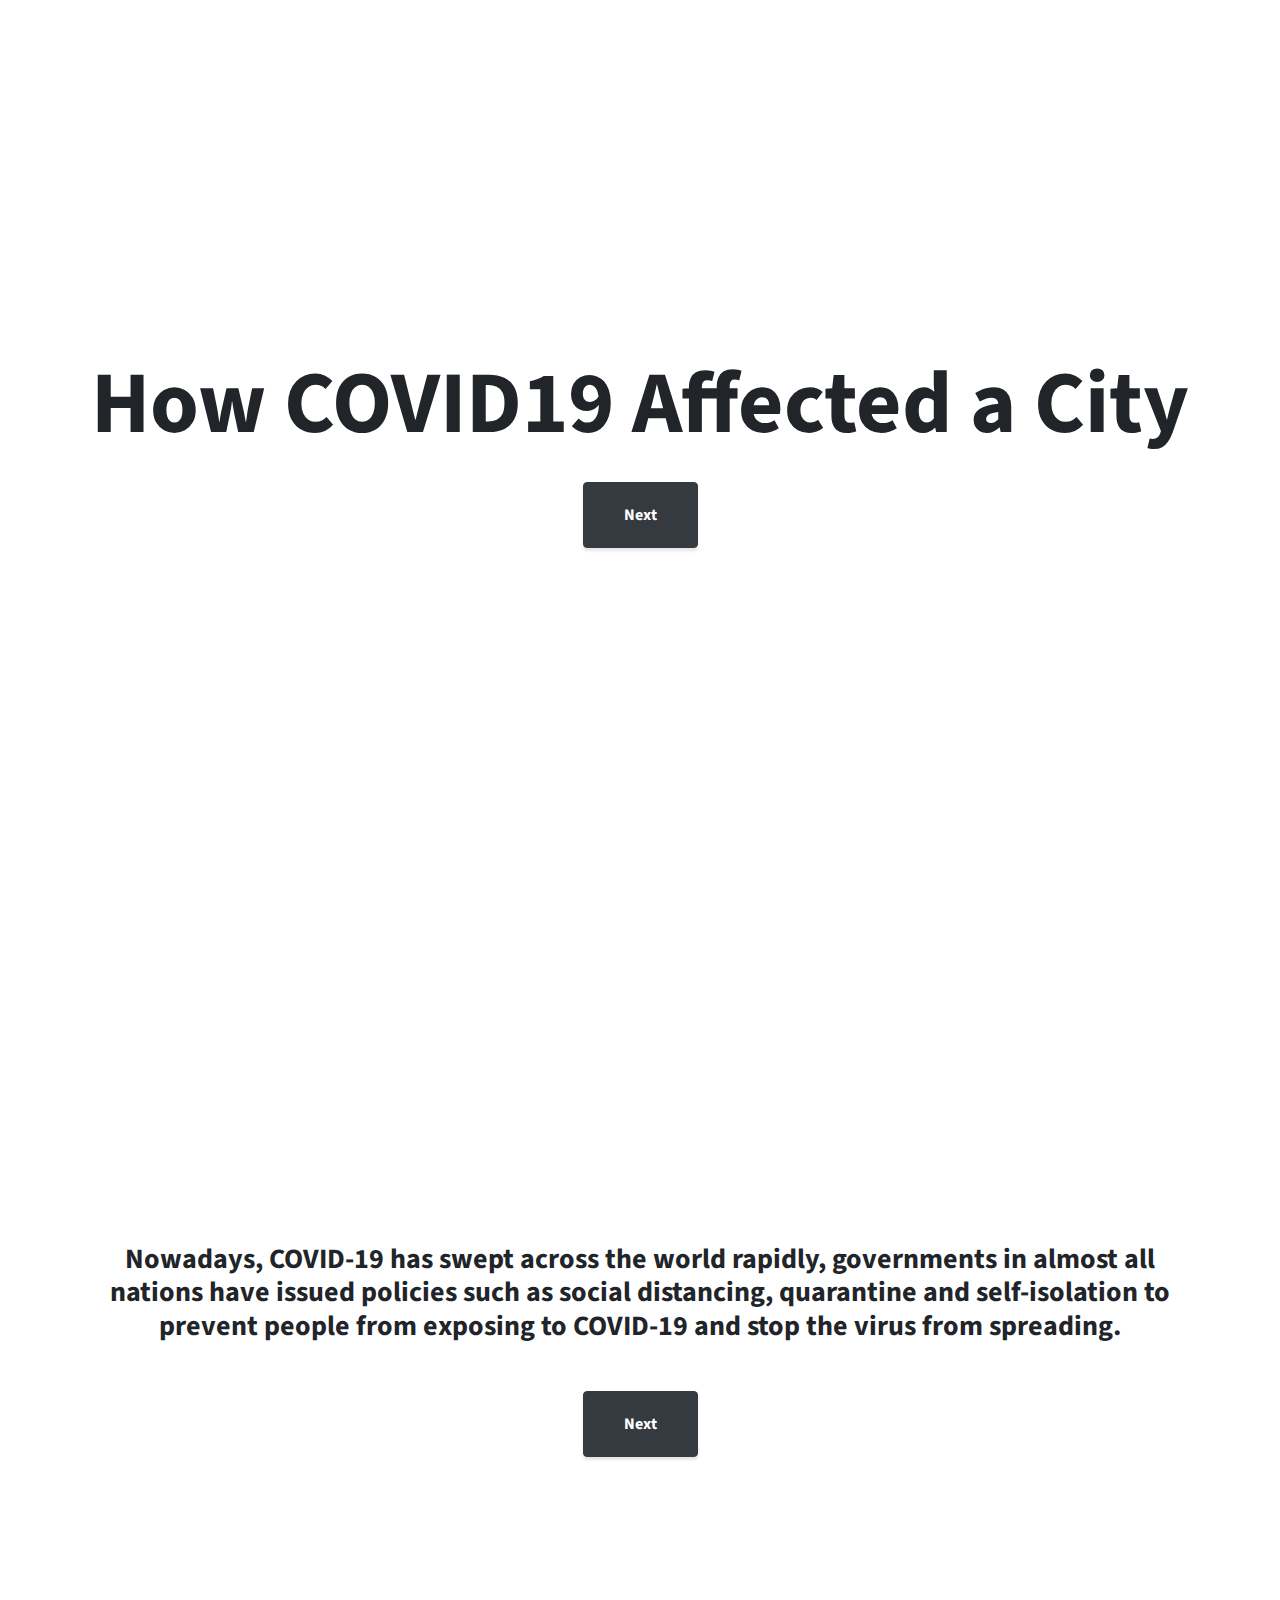
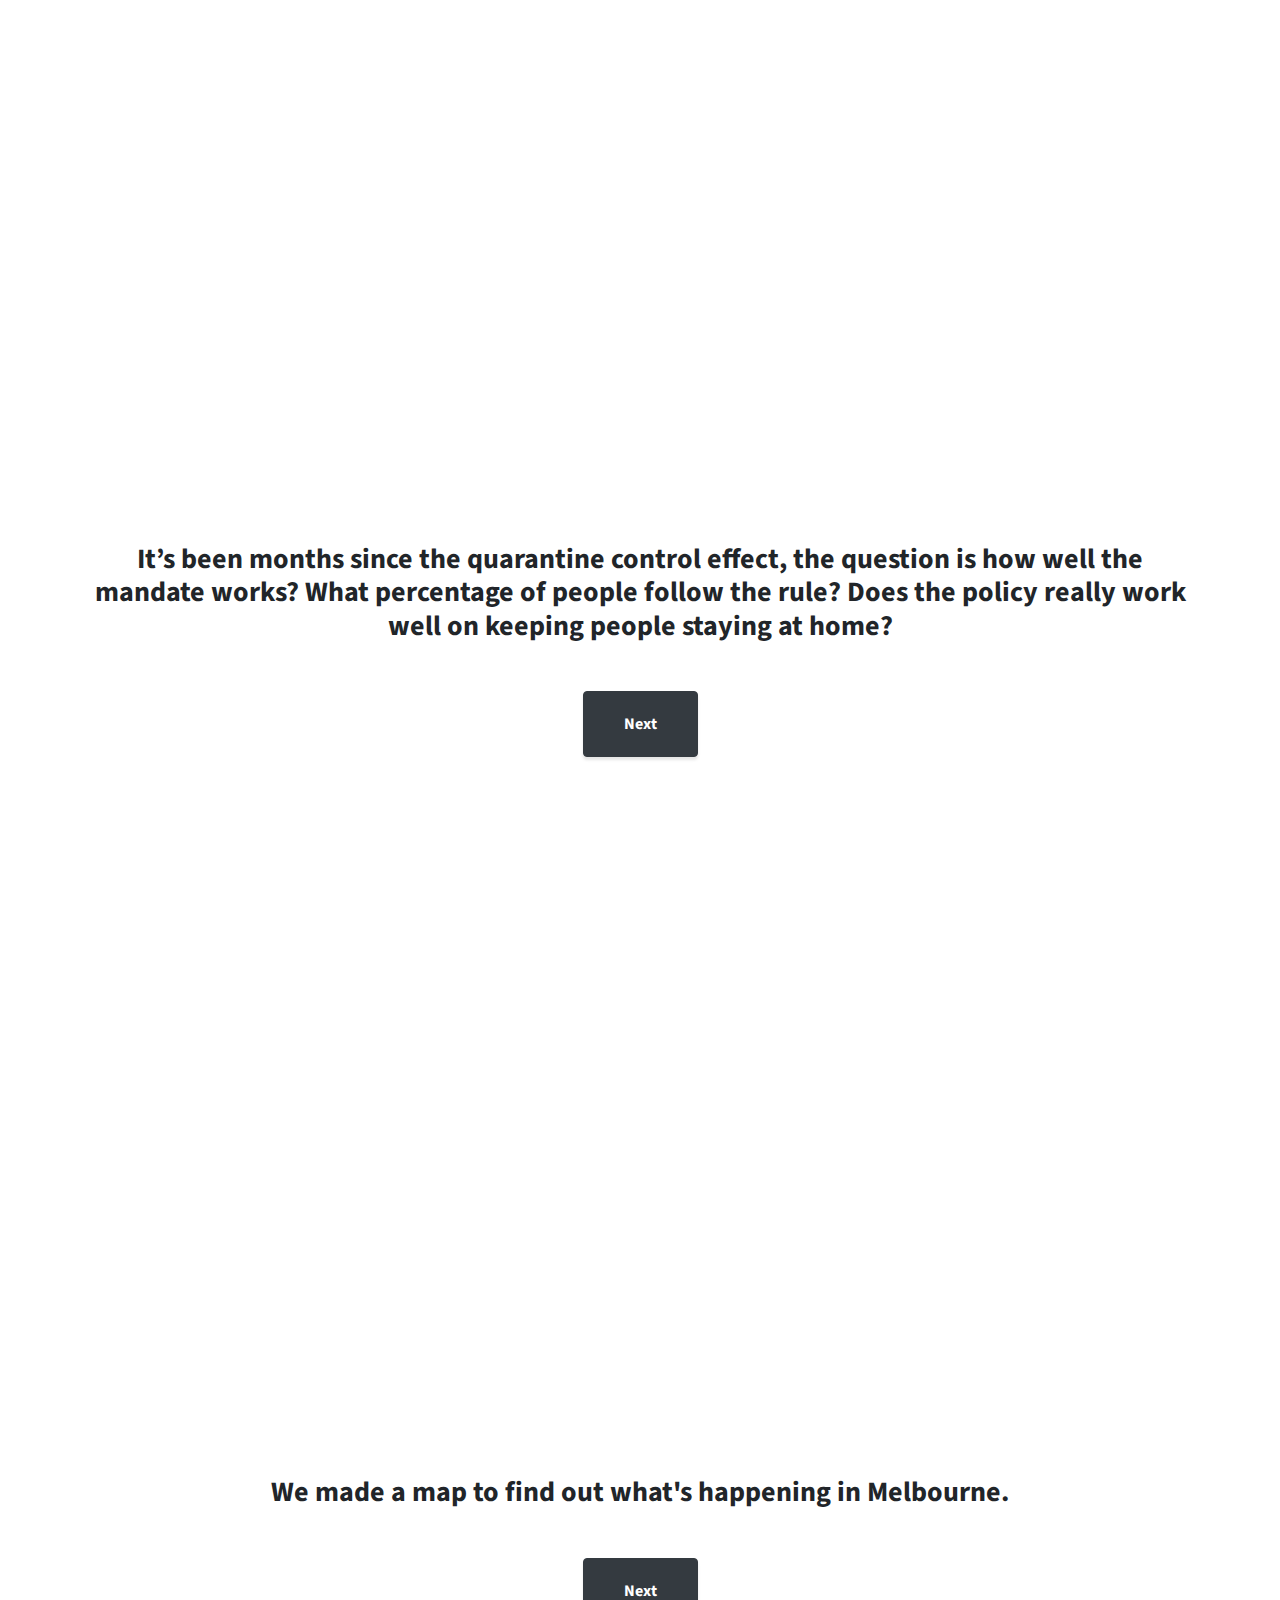
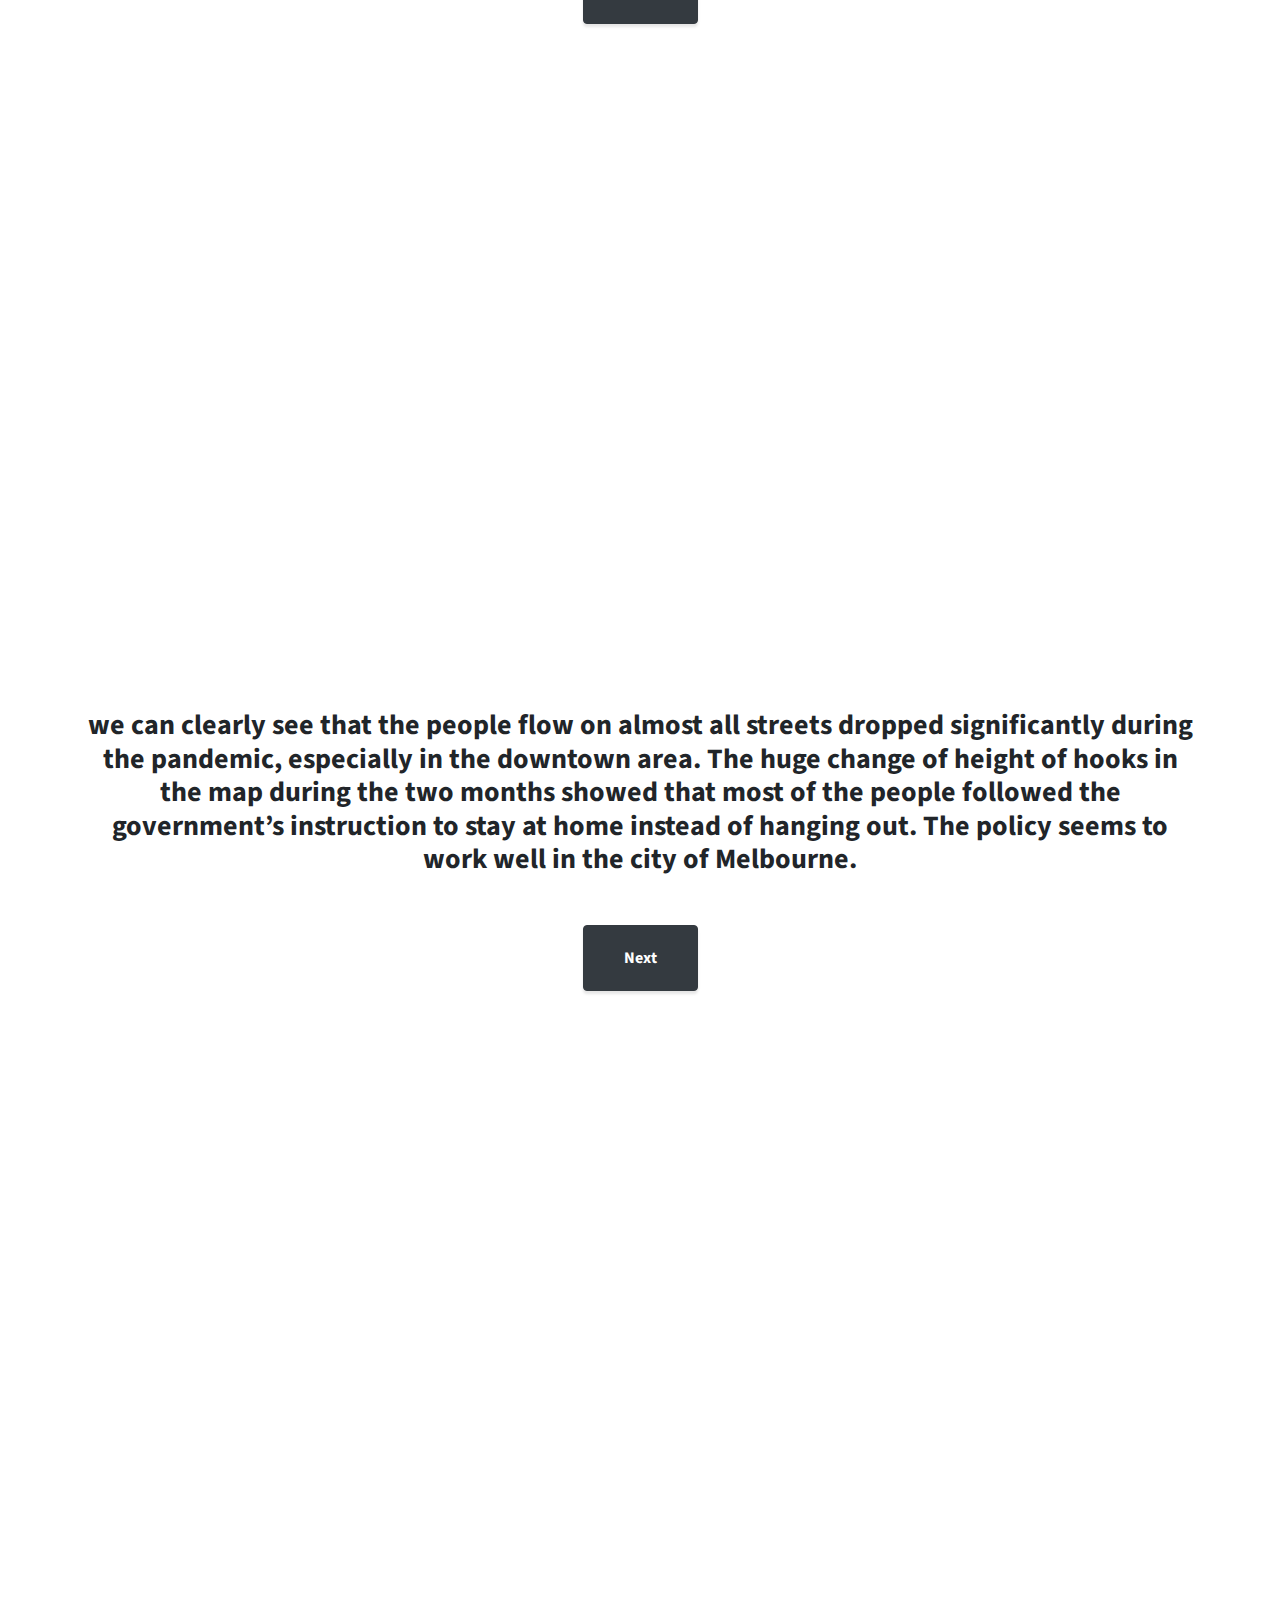
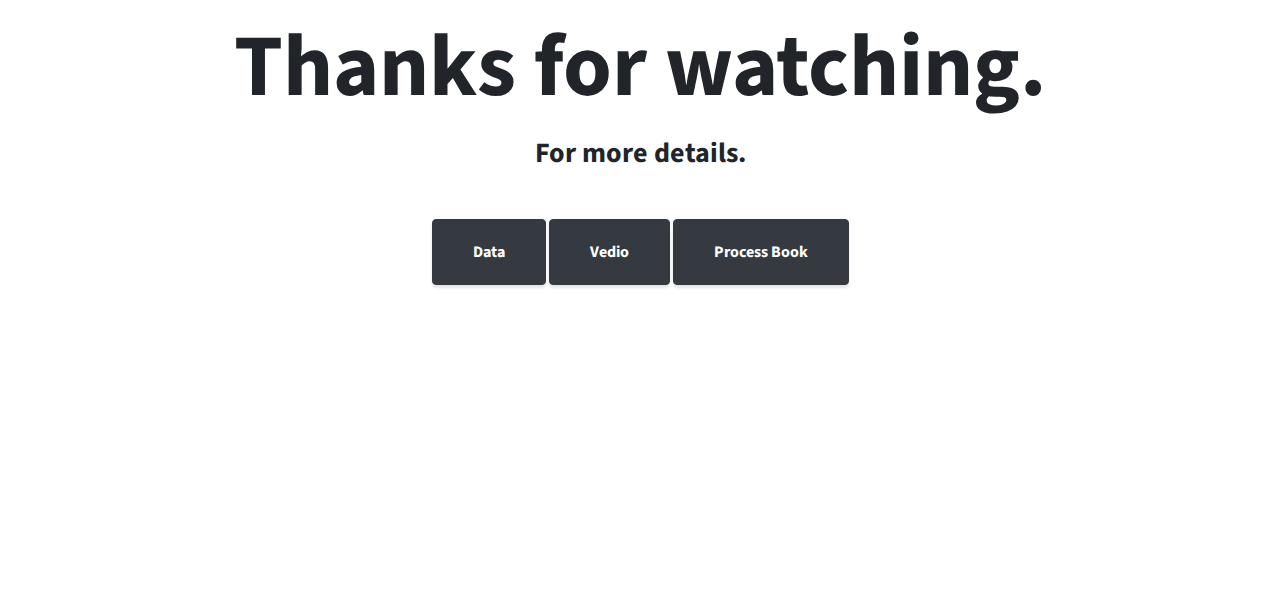
<file: index.html>
<!DOCTYPE html>
<html lang="en">

<head>

  <meta charset="utf-8">
  <meta name="viewport" content="width=device-width, initial-scale=1, shrink-to-fit=no">
  <meta name="description" content="">
  <meta name="author" content="">

  <title>Stylish Portfolio - Start Bootstrap Template</title>

  <!-- Bootstrap Core CSS -->
  <link href="vendor/bootstrap/css/bootstrap.min.css" rel="stylesheet">

  <!-- Custom Fonts -->
  <link href="vendor/fontawesome-free/css/all.min.css" rel="stylesheet" type="text/css">
  <link href="https://fonts.googleapis.com/css?family=Source+Sans+Pro:300,400,700,300italic,400italic,700italic" rel="stylesheet" type="text/css">
  <link href="vendor/simple-line-icons/css/simple-line-icons.css" rel="stylesheet">

  <!-- Custom CSS -->
  <link href="css/stylish-portfolio.min.css" rel="stylesheet">

</head>

<style>

        .map-overlay {
            font: 12px/20px 'Helvetica Neue', Arial, Helvetica, sans-serif;
            position: absolute;
            width: 25%;
            top: 0;
            left: 0;
            padding: 10px;
        }

        .map-overlay .map-overlay-inner {
            background-color: #fff;
            box-shadow: 0 1px 2px rgba(0, 0, 0, 0.2);
            border-radius: 3px;
            padding: 10px;
            margin-bottom: 10px;
        }
  </style>

<body id="page-top">

  <!-- Header -->
  <header class="masthead d-flex">
    <div class="container text-center my-auto">
      <h1 class="mb-1">How COVID19 Affected a City</h1>
      <h1 class="mb-4"></h1>
      <a class="btn btn-dark btn-xl js-scroll-trigger" href="#intro1">Next</a>
    </div>
    <div class="overlay"></div>
  </header>

  <!-- About -->
  <section class="masthead d-flex" id="intro1">
    <div class="container text-center my-auto">
      <h3 class="mb-5">
        <p>Nowadays, COVID-19 has swept across the world rapidly, governments in almost all nations have issued policies such as social distancing, quarantine and self-isolation to prevent people from exposing to COVID-19 and stop the virus from spreading.</p>
      </h3>
      <a class="btn btn-dark btn-xl js-scroll-trigger" href="#intro2">Next</a>
    </div>
    <div class="overlay"></div>
  </section>

  <section class="masthead d-flex" id="intro2">
    <div class="container text-center my-auto">
      <h3 class="mb-5">
        <p>It’s been months since the quarantine control effect, the question is how well the mandate works? What percentage of people follow the rule? Does the policy really work well on keeping people staying at home?</p>
      </h3>
      <a class="btn btn-dark btn-xl js-scroll-trigger" href="#solu">Next</a>
    </div>
    <div class="overlay"></div>
  </section>

  <section class="masthead d-flex" id="solu">
    <div class="container text-center my-auto">
      <h3 class="mb-5">
        <p>We made a map to find out what's happening in Melbourne.</p>
      </h3>
      <a class="btn btn-dark btn-xl js-scroll-trigger" href="map.html">Next</a>
    </div>
    <div class="overlay"></div>
  </section>

  <section class="masthead d-flex" id="conclusion">
    <div class="container text-center my-auto">
      <h3 class="mb-5">
        <p>we can clearly see that the people flow on almost all streets dropped significantly during the pandemic, especially in the downtown area. The huge change of height of hooks in the map during the two months showed that most of the people followed the government’s instruction to stay at home instead of hanging out. The policy seems to work well in the city of Melbourne.</p>
      </h3>
      <a class="btn btn-dark btn-xl js-scroll-trigger" href="#end">Next</a>
    </div>
    <div class="overlay"></div>
  </section>

  <section class="masthead d-flex" id="end">
    <div class="container text-center my-auto">
      <h1 class="mb-1">
        <p>Thanks for watching.</p>
      </h1>
      <h3 class="mb-5">
        <p>For more details.</p>
      </h3>
      <a class="btn btn-dark btn-xl js-scroll-trigger" href="https://data.melbourne.vic.gov.au/Transport/Pedestrian-Counting-System-2009-to-Present-counts-/b2ak-trbp">Data</a>
      <a class="btn btn-dark btn-xl js-scroll-trigger" href="https://www.youtube.com/watch?v=4a8Vls_7NFY">Vedio</a>
      <a class="btn btn-dark btn-xl js-scroll-trigger" href="https://docs.google.com/document/d/1fomce5ZwAnhBWNN86vJbdLzE_vqqCl7wExDWC_5JREQ">Process Book</a>
    </div>
    <div class="overlay"></div>
  </section>

  <!-- Scroll to Top Button-->
  <a class="scroll-to-top rounded js-scroll-trigger" href="#page-top">
    <i class="fas fa-angle-up"></i>
  </a>

  <!-- Bootstrap core JavaScript -->
  <script src="vendor/jquery/jquery.min.js"></script>
  <script src="vendor/bootstrap/js/bootstrap.bundle.min.js"></script>

  <!-- Plugin JavaScript -->
  <script src="vendor/jquery-easing/jquery.easing.min.js"></script>

  <!-- Custom scripts for this template -->
  <script src="js/stylish-portfolio.min.js"></script>

</body>

</html>
</file>
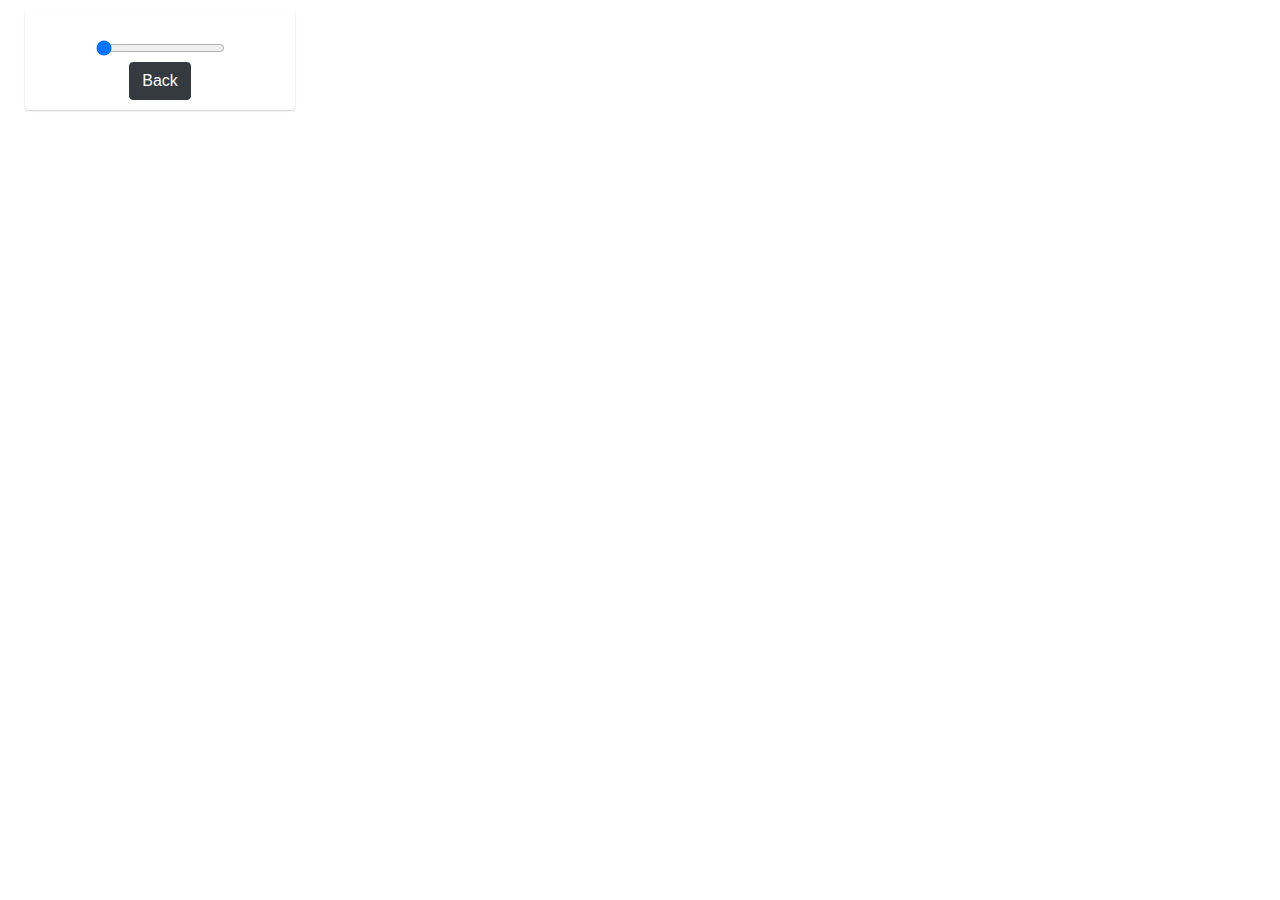
<file: map.html>
<!DOCTYPE html>
<html>
<head>
    <meta charset='utf-8' />
    <title></title>
    <meta name='viewport' content='initial-scale=1,maximum-scale=1,user-scalable=no' />

    <script src="https://d3js.org/d3.v3.min.js"></script>
    <script src="https://api.mapbox.com/mapbox-gl-js/v1.10.0/mapbox-gl.js"></script>
    <link href="https://api.mapbox.com/mapbox-gl-js/v1.10.0/mapbox-gl.css" rel="stylesheet" />
    <link href="vendor/bootstrap/css/bootstrap.min.css" rel="stylesheet">

    <style>
        /* This should probably go */
        body { margin:0; padding:0; }

        /* This one needs to be changed as appropriate for responsiveness */
        #map { position:absolute; top:0; bottom:0; width:100%; }

        /* From here downwards should be tweaked for MKW branding */
        .mapboxgl-popup-content {
            max-width: 400px;
        }
        .mapboxgl-popup-content img {
            max-width: 80%;
        }

        .mapboxgl-popup-content .moreinfo {
            display: block;
            height:30px;
            background:#00aecb;
            color:white;
        }

        .map-overlay {
            font: 12px/20px 'Helvetica Neue', Arial, Helvetica, sans-serif;
            position: absolute;
            width: 25%;
            top: 0;
            left: 0;
            padding: 10px;
        }

        .map-overlay .map-overlay-inner {
            background-color: #fff;
            box-shadow: 0 1px 2px rgba(0, 0, 0, 0.2);
            border-radius: 3px;
            padding: 10px;
            margin-bottom: 10px;
        }
    </style>


</head>
<body>

<div id='map'></div>
<div class="map-overlay top">
    <div class="container text-center my-auto">
        <div class="map-overlay-inner">
            <div>
                <label id="date"></label>
            </div>
            <div>
                <input id="slider" type="range" min="1" max="61" step="1" value="1" />
            </div>
            <div>
                <a class="btn btn-dark btn-xl js-scroll-trigger" href="index.html#conclusion">Back</a>
            </div>
        </div>
    </div>
</div>

<script>

var mkwEvents = {};

function eventsToGeoJson(events) {
    var mapData = {
        type:'FeatureCollection',
        features: []
    };
    events.forEach(function(event) {
        var long = Number(event.longitude);
        var lat = Number(event.latitude);
        var num = Number(event.Counts);
        var date = parseInt((Number(event.Month) - 1) * 31 + Number(event.Date));
        mapData.features.push({
            type: 'Feature',
            properties: {
                'sensor_id': event.sensor_id,
                'date': date
            },
            geometry: {
                type: 'LineString',

                coordinates: [
                    [long - 0.0001, lat],
                    [long, lat + num * 0.0000005],
                    [long + 0.0001, lat]
                ]
            }
        });
    });
    console.log(mapData);
    return mapData;
}

function dumpAddressesCsv(acfs) {
    var rows=[];
    acfs.forEach(function(acf) {
        var e = acf.acf;
        rows.push({
            id: acf.id,
            address: [e.location_address.street1, e.location_address.street2, e.location_address.city, e.location_address.state, e.location_address.zip, 'Australia'].join(' ')
        });
        
    });
}

var months = [
    'March',
    'April'
];

function filterBy(date) {
    var filters = ['==', 'date', date];
    map.setFilter('mkw-event-line', filters);
    var month = Math.floor(date / 32);
    var day = date - month * 31;
    document.getElementById('date').textContent = months[month] + " " + day;
}

function whenMapLoaded(f) {
    return map.loaded() ? f() : map.once('load', f);
}


mapboxgl.accessToken = 'pk.eyJ1IjoiY2l0eW9mbWVsYm91cm5lIiwiYSI6ImNpejdob2J0czAwOWQzM21ubGt6MDVqaHoifQ.55YbqeTHWMK_b6CEAmoUlA';
var map = new mapboxgl.Map({
    container: 'map',
    style: 'mapbox://styles/cityofmelbourne/cj1pz0q5d00382rp7zylkhxp1?update=1',
    center: [144.9, -37.8],
    zoom: 12
});
map.on('load', function(){
    d3.csv('data.csv', function(err, d) {
        if(err) throw err;

        var mapData = eventsToGeoJson(d);

        map.addSource('mkw-events', {
            type: 'geojson',
            data: mapData
        });

        
        map.addLayer({
            id: 'mkw-event-line',
            source: 'mkw-events',
            type: 'line',
            layout: {
                'line-cap': 'round',
                'line-join': 'round'            
            }, 
            paint: {
                'line-color': '#ed6498',
                'line-width': 2.5,
                'line-opacity': 0.8
            }
        });

        filterBy(1);

        document
            .getElementById('slider')
            .addEventListener('input', function(e) {
                var date = parseInt(e.target.value);
                filterBy(date);
            });
    })

})
</script>

</body>
</html>
</file>
<file: vendor/simple-line-icons/css/simple-line-icons.css>
@font-face {
  font-family: 'simple-line-icons';
  src: url('../fonts/Simple-Line-Icons.eot?v=2.4.0');
  src: url('../fonts/Simple-Line-Icons.eot?v=2.4.0#iefix') format('embedded-opentype'), url('../fonts/Simple-Line-Icons.woff2?v=2.4.0') format('woff2'), url('../fonts/Simple-Line-Icons.ttf?v=2.4.0') format('truetype'), url('../fonts/Simple-Line-Icons.woff?v=2.4.0') format('woff'), url('../fonts/Simple-Line-Icons.svg?v=2.4.0#simple-line-icons') format('svg');
  font-weight: normal;
  font-style: normal;
}
/*
 Use the following CSS code if you want to have a class per icon.
 Instead of a list of all class selectors, you can use the generic [class*="icon-"] selector, but it's slower:
*/
.icon-user,
.icon-people,
.icon-user-female,
.icon-user-follow,
.icon-user-following,
.icon-user-unfollow,
.icon-login,
.icon-logout,
.icon-emotsmile,
.icon-phone,
.icon-call-end,
.icon-call-in,
.icon-call-out,
.icon-map,
.icon-location-pin,
.icon-direction,
.icon-directions,
.icon-compass,
.icon-layers,
.icon-menu,
.icon-list,
.icon-options-vertical,
.icon-options,
.icon-arrow-down,
.icon-arrow-left,
.icon-arrow-right,
.icon-arrow-up,
.icon-arrow-up-circle,
.icon-arrow-left-circle,
.icon-arrow-right-circle,
.icon-arrow-down-circle,
.icon-check,
.icon-clock,
.icon-plus,
.icon-minus,
.icon-close,
.icon-event,
.icon-exclamation,
.icon-organization,
.icon-trophy,
.icon-screen-smartphone,
.icon-screen-desktop,
.icon-plane,
.icon-notebook,
.icon-mustache,
.icon-mouse,
.icon-magnet,
.icon-energy,
.icon-disc,
.icon-cursor,
.icon-cursor-move,
.icon-crop,
.icon-chemistry,
.icon-speedometer,
.icon-shield,
.icon-screen-tablet,
.icon-magic-wand,
.icon-hourglass,
.icon-graduation,
.icon-ghost,
.icon-game-controller,
.icon-fire,
.icon-eyeglass,
.icon-envelope-open,
.icon-envelope-letter,
.icon-bell,
.icon-badge,
.icon-anchor,
.icon-wallet,
.icon-vector,
.icon-speech,
.icon-puzzle,
.icon-printer,
.icon-present,
.icon-playlist,
.icon-pin,
.icon-picture,
.icon-handbag,
.icon-globe-alt,
.icon-globe,
.icon-folder-alt,
.icon-folder,
.icon-film,
.icon-feed,
.icon-drop,
.icon-drawer,
.icon-docs,
.icon-doc,
.icon-diamond,
.icon-cup,
.icon-calculator,
.icon-bubbles,
.icon-briefcase,
.icon-book-open,
.icon-basket-loaded,
.icon-basket,
.icon-bag,
.icon-action-undo,
.icon-action-redo,
.icon-wrench,
.icon-umbrella,
.icon-trash,
.icon-tag,
.icon-support,
.icon-frame,
.icon-size-fullscreen,
.icon-size-actual,
.icon-shuffle,
.icon-share-alt,
.icon-share,
.icon-rocket,
.icon-question,
.icon-pie-chart,
.icon-pencil,
.icon-note,
.icon-loop,
.icon-home,
.icon-grid,
.icon-graph,
.icon-microphone,
.icon-music-tone-alt,
.icon-music-tone,
.icon-earphones-alt,
.icon-earphones,
.icon-equalizer,
.icon-like,
.icon-dislike,
.icon-control-start,
.icon-control-rewind,
.icon-control-play,
.icon-control-pause,
.icon-control-forward,
.icon-control-end,
.icon-volume-1,
.icon-volume-2,
.icon-volume-off,
.icon-calendar,
.icon-bulb,
.icon-chart,
.icon-ban,
.icon-bubble,
.icon-camrecorder,
.icon-camera,
.icon-cloud-download,
.icon-cloud-upload,
.icon-envelope,
.icon-eye,
.icon-flag,
.icon-heart,
.icon-info,
.icon-key,
.icon-link,
.icon-lock,
.icon-lock-open,
.icon-magnifier,
.icon-magnifier-add,
.icon-magnifier-remove,
.icon-paper-clip,
.icon-paper-plane,
.icon-power,
.icon-refresh,
.icon-reload,
.icon-settings,
.icon-star,
.icon-symbol-female,
.icon-symbol-male,
.icon-target,
.icon-credit-card,
.icon-paypal,
.icon-social-tumblr,
.icon-social-twitter,
.icon-social-facebook,
.icon-social-instagram,
.icon-social-linkedin,
.icon-social-pinterest,
.icon-social-github,
.icon-social-google,
.icon-social-reddit,
.icon-social-skype,
.icon-social-dribbble,
.icon-social-behance,
.icon-social-foursqare,
.icon-social-soundcloud,
.icon-social-spotify,
.icon-social-stumbleupon,
.icon-social-youtube,
.icon-social-dropbox,
.icon-social-vkontakte,
.icon-social-steam {
  font-family: 'simple-line-icons';
  speak: none;
  font-style: normal;
  font-weight: normal;
  font-variant: normal;
  text-transform: none;
  line-height: 1;
  /* Better Font Rendering =========== */
  -webkit-font-smoothing: antialiased;
  -moz-osx-font-smoothing: grayscale;
}
.icon-user:before {
  content: "\e005";
}
.icon-people:before {
  content: "\e001";
}
.icon-user-female:before {
  content: "\e000";
}
.icon-user-follow:before {
  content: "\e002";
}
.icon-user-following:before {
  content: "\e003";
}
.icon-user-unfollow:before {
  content: "\e004";
}
.icon-login:before {
  content: "\e066";
}
.icon-logout:before {
  content: "\e065";
}
.icon-emotsmile:before {
  content: "\e021";
}
.icon-phone:before {
  content: "\e600";
}
.icon-call-end:before {
  content: "\e048";
}
.icon-call-in:before {
  content: "\e047";
}
.icon-call-out:before {
  content: "\e046";
}
.icon-map:before {
  content: "\e033";
}
.icon-location-pin:before {
  content: "\e096";
}
.icon-direction:before {
  content: "\e042";
}
.icon-directions:before {
  content: "\e041";
}
.icon-compass:before {
  content: "\e045";
}
.icon-layers:before {
  content: "\e034";
}
.icon-menu:before {
  content: "\e601";
}
.icon-list:before {
  content: "\e067";
}
.icon-options-vertical:before {
  content: "\e602";
}
.icon-options:before {
  content: "\e603";
}
.icon-arrow-down:before {
  content: "\e604";
}
.icon-arrow-left:before {
  content: "\e605";
}
.icon-arrow-right:before {
  content: "\e606";
}
.icon-arrow-up:before {
  content: "\e607";
}
.icon-arrow-up-circle:before {
  content: "\e078";
}
.icon-arrow-left-circle:before {
  content: "\e07a";
}
.icon-arrow-right-circle:before {
  content: "\e079";
}
.icon-arrow-down-circle:before {
  content: "\e07b";
}
.icon-check:before {
  content: "\e080";
}
.icon-clock:before {
  content: "\e081";
}
.icon-plus:before {
  content: "\e095";
}
.icon-minus:before {
  content: "\e615";
}
.icon-close:before {
  content: "\e082";
}
.icon-event:before {
  content: "\e619";
}
.icon-exclamation:before {
  content: "\e617";
}
.icon-organization:before {
  content: "\e616";
}
.icon-trophy:before {
  content: "\e006";
}
.icon-screen-smartphone:before {
  content: "\e010";
}
.icon-screen-desktop:before {
  content: "\e011";
}
.icon-plane:before {
  content: "\e012";
}
.icon-notebook:before {
  content: "\e013";
}
.icon-mustache:before {
  content: "\e014";
}
.icon-mouse:before {
  content: "\e015";
}
.icon-magnet:before {
  content: "\e016";
}
.icon-energy:before {
  content: "\e020";
}
.icon-disc:before {
  content: "\e022";
}
.icon-cursor:before {
  content: "\e06e";
}
.icon-cursor-move:before {
  content: "\e023";
}
.icon-crop:before {
  content: "\e024";
}
.icon-chemistry:before {
  content: "\e026";
}
.icon-speedometer:before {
  content: "\e007";
}
.icon-shield:before {
  content: "\e00e";
}
.icon-screen-tablet:before {
  content: "\e00f";
}
.icon-magic-wand:before {
  content: "\e017";
}
.icon-hourglass:before {
  content: "\e018";
}
.icon-graduation:before {
  content: "\e019";
}
.icon-ghost:before {
  content: "\e01a";
}
.icon-game-controller:before {
  content: "\e01b";
}
.icon-fire:before {
  content: "\e01c";
}
.icon-eyeglass:before {
  content: "\e01d";
}
.icon-envelope-open:before {
  content: "\e01e";
}
.icon-envelope-letter:before {
  content: "\e01f";
}
.icon-bell:before {
  content: "\e027";
}
.icon-badge:before {
  content: "\e028";
}
.icon-anchor:before {
  content: "\e029";
}
.icon-wallet:before {
  content: "\e02a";
}
.icon-vector:before {
  content: "\e02b";
}
.icon-speech:before {
  content: "\e02c";
}
.icon-puzzle:before {
  content: "\e02d";
}
.icon-printer:before {
  content: "\e02e";
}
.icon-present:before {
  content: "\e02f";
}
.icon-playlist:before {
  content: "\e030";
}
.icon-pin:before {
  content: "\e031";
}
.icon-picture:before {
  content: "\e032";
}
.icon-handbag:before {
  content: "\e035";
}
.icon-globe-alt:before {
  content: "\e036";
}
.icon-globe:before {
  content: "\e037";
}
.icon-folder-alt:before {
  content: "\e039";
}
.icon-folder:before {
  content: "\e089";
}
.icon-film:before {
  content: "\e03a";
}
.icon-feed:before {
  content: "\e03b";
}
.icon-drop:before {
  content: "\e03e";
}
.icon-drawer:before {
  content: "\e03f";
}
.icon-docs:before {
  content: "\e040";
}
.icon-doc:before {
  content: "\e085";
}
.icon-diamond:before {
  content: "\e043";
}
.icon-cup:before {
  content: "\e044";
}
.icon-calculator:before {
  content: "\e049";
}
.icon-bubbles:before {
  content: "\e04a";
}
.icon-briefcase:before {
  content: "\e04b";
}
.icon-book-open:before {
  content: "\e04c";
}
.icon-basket-loaded:before {
  content: "\e04d";
}
.icon-basket:before {
  content: "\e04e";
}
.icon-bag:before {
  content: "\e04f";
}
.icon-action-undo:before {
  content: "\e050";
}
.icon-action-redo:before {
  content: "\e051";
}
.icon-wrench:before {
  content: "\e052";
}
.icon-umbrella:before {
  content: "\e053";
}
.icon-trash:before {
  content: "\e054";
}
.icon-tag:before {
  content: "\e055";
}
.icon-support:before {
  content: "\e056";
}
.icon-frame:before {
  content: "\e038";
}
.icon-size-fullscreen:before {
  content: "\e057";
}
.icon-size-actual:before {
  content: "\e058";
}
.icon-shuffle:before {
  content: "\e059";
}
.icon-share-alt:before {
  content: "\e05a";
}
.icon-share:before {
  content: "\e05b";
}
.icon-rocket:before {
  content: "\e05c";
}
.icon-question:before {
  content: "\e05d";
}
.icon-pie-chart:before {
  content: "\e05e";
}
.icon-pencil:before {
  content: "\e05f";
}
.icon-note:before {
  content: "\e060";
}
.icon-loop:before {
  content: "\e064";
}
.icon-home:before {
  content: "\e069";
}
.icon-grid:before {
  content: "\e06a";
}
.icon-graph:before {
  content: "\e06b";
}
.icon-microphone:before {
  content: "\e063";
}
.icon-music-tone-alt:before {
  content: "\e061";
}
.icon-music-tone:before {
  content: "\e062";
}
.icon-earphones-alt:before {
  content: "\e03c";
}
.icon-earphones:before {
  content: "\e03d";
}
.icon-equalizer:before {
  content: "\e06c";
}
.icon-like:before {
  content: "\e068";
}
.icon-dislike:before {
  content: "\e06d";
}
.icon-control-start:before {
  content: "\e06f";
}
.icon-control-rewind:before {
  content: "\e070";
}
.icon-control-play:before {
  content: "\e071";
}
.icon-control-pause:before {
  content: "\e072";
}
.icon-control-forward:before {
  content: "\e073";
}
.icon-control-end:before {
  content: "\e074";
}
.icon-volume-1:before {
  content: "\e09f";
}
.icon-volume-2:before {
  content: "\e0a0";
}
.icon-volume-off:before {
  content: "\e0a1";
}
.icon-calendar:before {
  content: "\e075";
}
.icon-bulb:before {
  content: "\e076";
}
.icon-chart:before {
  content: "\e077";
}
.icon-ban:before {
  content: "\e07c";
}
.icon-bubble:before {
  content: "\e07d";
}
.icon-camrecorder:before {
  content: "\e07e";
}
.icon-camera:before {
  content: "\e07f";
}
.icon-cloud-download:before {
  content: "\e083";
}
.icon-cloud-upload:before {
  content: "\e084";
}
.icon-envelope:before {
  content: "\e086";
}
.icon-eye:before {
  content: "\e087";
}
.icon-flag:before {
  content: "\e088";
}
.icon-heart:before {
  content: "\e08a";
}
.icon-info:before {
  content: "\e08b";
}
.icon-key:before {
  content: "\e08c";
}
.icon-link:before {
  content: "\e08d";
}
.icon-lock:before {
  content: "\e08e";
}
.icon-lock-open:before {
  content: "\e08f";
}
.icon-magnifier:before {
  content: "\e090";
}
.icon-magnifier-add:before {
  content: "\e091";
}
.icon-magnifier-remove:before {
  content: "\e092";
}
.icon-paper-clip:before {
  content: "\e093";
}
.icon-paper-plane:before {
  content: "\e094";
}
.icon-power:before {
  content: "\e097";
}
.icon-refresh:before {
  content: "\e098";
}
.icon-reload:before {
  content: "\e099";
}
.icon-settings:before {
  content: "\e09a";
}
.icon-star:before {
  content: "\e09b";
}
.icon-symbol-female:before {
  content: "\e09c";
}
.icon-symbol-male:before {
  content: "\e09d";
}
.icon-target:before {
  content: "\e09e";
}
.icon-credit-card:before {
  content: "\e025";
}
.icon-paypal:before {
  content: "\e608";
}
.icon-social-tumblr:before {
  content: "\e00a";
}
.icon-social-twitter:before {
  content: "\e009";
}
.icon-social-facebook:before {
  content: "\e00b";
}
.icon-social-instagram:before {
  content: "\e609";
}
.icon-social-linkedin:before {
  content: "\e60a";
}
.icon-social-pinterest:before {
  content: "\e60b";
}
.icon-social-github:before {
  content: "\e60c";
}
.icon-social-google:before {
  content: "\e60d";
}
.icon-social-reddit:before {
  content: "\e60e";
}
.icon-social-skype:before {
  content: "\e60f";
}
.icon-social-dribbble:before {
  content: "\e00d";
}
.icon-social-behance:before {
  content: "\e610";
}
.icon-social-foursqare:before {
  content: "\e611";
}
.icon-social-soundcloud:before {
  content: "\e612";
}
.icon-social-spotify:before {
  content: "\e613";
}
.icon-social-stumbleupon:before {
  content: "\e614";
}
.icon-social-youtube:before {
  content: "\e008";
}
.icon-social-dropbox:before {
  content: "\e00c";
}
.icon-social-vkontakte:before {
  content: "\e618";
}
.icon-social-steam:before {
  content: "\e620";
}
</file>
<file: css/stylish-portfolio.min.css>
/*!
 * Start Bootstrap - Stylish Portfolio v5.0.7 (https://startbootstrap.com/template-overviews/stylish-portfolio)
 * Copyright 2013-2019 Start Bootstrap
 * Licensed under MIT (https://github.com/BlackrockDigital/startbootstrap-stylish-portfolio/blob/master/LICENSE)
 */body,html{width:100%;height:100%}body{font-family:'Source Sans Pro'}.btn-xl{padding:1.25rem 2.5rem}.content-section{padding-top:7.5rem;padding-bottom:7.5rem}.content-section-heading h2{font-size:3rem}.content-section-heading h3{font-size:1rem;text-transform:uppercase}h1,h2,h3,h4,h5,h6{font-weight:700}.text-faded{color:rgba(255,255,255,.7)}.map{height:30rem}@media (max-width:992px){.map{height:75%}}.map iframe{pointer-events:none}.scroll-to-top{position:fixed;right:15px;bottom:15px;display:none;width:50px;height:50px;text-align:center;color:#fff;background:rgba(52,58,64,.5);line-height:45px}.scroll-to-top:focus,.scroll-to-top:hover{color:#fff}.scroll-to-top:hover{background:#343a40}.scroll-to-top i{font-weight:800}.masthead{min-height:30rem;position:relative;display:table;width:100%;height:auto;padding-top:8rem;padding-bottom:8rem;background: #fff;background-position:center center;background-repeat:no-repeat;background-size:cover}.masthead h1{font-size:4rem;margin:0;padding:0}@media (min-width:992px){.masthead{height:100vh}.masthead h1{font-size:5.5rem}}#sidebar-wrapper{position:fixed;z-index:2;right:0;width:250px;height:100%;transition:all .4s ease 0s;transform:translateX(250px);background:#1d809f;border-left:1px solid rgba(255,255,255,.1)}.sidebar-nav{position:absolute;top:0;width:250px;margin:0;padding:0;list-style:none}.sidebar-nav li.sidebar-nav-item a{display:block;text-decoration:none;color:#fff;padding:15px}.sidebar-nav li a:hover{text-decoration:none;color:#fff;background:rgba(255,255,255,.2)}.sidebar-nav li a:active,.sidebar-nav li a:focus{text-decoration:none}.sidebar-nav>.sidebar-brand{font-size:1.2rem;background:rgba(52,58,64,.1);height:80px;line-height:50px;padding-top:15px;padding-bottom:15px;padding-left:15px}.sidebar-nav>.sidebar-brand a{color:#fff}.sidebar-nav>.sidebar-brand a:hover{color:#fff;background:0 0}#sidebar-wrapper.active{right:250px;width:250px;transition:all .4s ease 0s}.menu-toggle{position:fixed;right:15px;top:15px;width:50px;height:50px;text-align:center;color:#fff;background:rgba(52,58,64,.5);line-height:50px;z-index:999}.menu-toggle:focus,.menu-toggle:hover{color:#fff}.menu-toggle:hover{background:#343a40}.service-icon{background-color:#fff;color:#1d809f;height:7rem;width:7rem;display:block;line-height:7.5rem;font-size:2.25rem;box-shadow:0 3px 3px 0 rgba(0,0,0,.1)}.callout{padding:15rem 0;background:linear-gradient(90deg,rgba(255,255,255,.1) 0,rgba(255,255,255,.1) 100%),url(../img/bg-callout.jpg);background-position:center center;background-repeat:no-repeat;background-size:cover}.callout h2{font-size:3.5rem;font-weight:700;display:block;max-width:30rem}.portfolio-item{display:block;position:relative;overflow:hidden;max-width:530px;margin:auto auto 1rem}.portfolio-item .caption{display:flex;height:100%;width:100%;background-color:rgba(33,37,41,.2);position:absolute;top:0;bottom:0;z-index:1}.portfolio-item .caption .caption-content{color:#fff;margin:auto 2rem 2rem}.portfolio-item .caption .caption-content h2{font-size:.8rem;text-transform:uppercase}.portfolio-item .caption .caption-content p{font-weight:300;font-size:1.2rem}@media (min-width:992px){.portfolio-item{max-width:none;margin:0}.portfolio-item .caption{-webkit-transition:-webkit-clip-path .25s ease-out,background-color .7s;-webkit-clip-path:inset(0);clip-path:inset(0)}.portfolio-item .caption .caption-content{transition:opacity .25s;margin-left:5rem;margin-right:5rem;margin-bottom:5rem}.portfolio-item img{-webkit-transition:-webkit-clip-path .25s ease-out;-webkit-clip-path:inset(-1px);clip-path:inset(-1px)}.portfolio-item:hover img{-webkit-clip-path:inset(2rem);clip-path:inset(2rem)}.portfolio-item:hover .caption{background-color:rgba(29,128,159,.9);-webkit-clip-path:inset(2rem);clip-path:inset(2rem)}}footer.footer{padding-top:5rem;padding-bottom:5rem}footer.footer .social-link{display:block;height:4rem;width:4rem;line-height:4.3rem;font-size:1.5rem;background-color:#1d809f;transition:background-color .15s ease-in-out;box-shadow:0 3px 3px 0 rgba(0,0,0,.1)}footer.footer .social-link:hover{background-color:#155d74;text-decoration:none}a{color:#1d809f}a:active,a:focus,a:hover{color:#155d74}.btn-primary{background-color:#1d809f!important;border-color:#1d809f!important;color:#fff!important}.btn-primary:active,.btn-primary:focus,.btn-primary:hover{background-color:#155d74!important;border-color:#155d74!important}.btn-secondary{background-color:#ecb807!important;border-color:#ecb807!important;color:#fff!important}.btn-secondary:active,.btn-secondary:focus,.btn-secondary:hover{background-color:#ba9106!important;border-color:#ba9106!important}.btn-dark{color:#fff!important}.btn{box-shadow:0 3px 3px 0 rgba(0,0,0,.1);font-weight:700}.bg-primary{background-color:#1d809f!important}.text-primary{color:#1d809f!important}.text-secondary{color:#ecb807!important}
</file>
